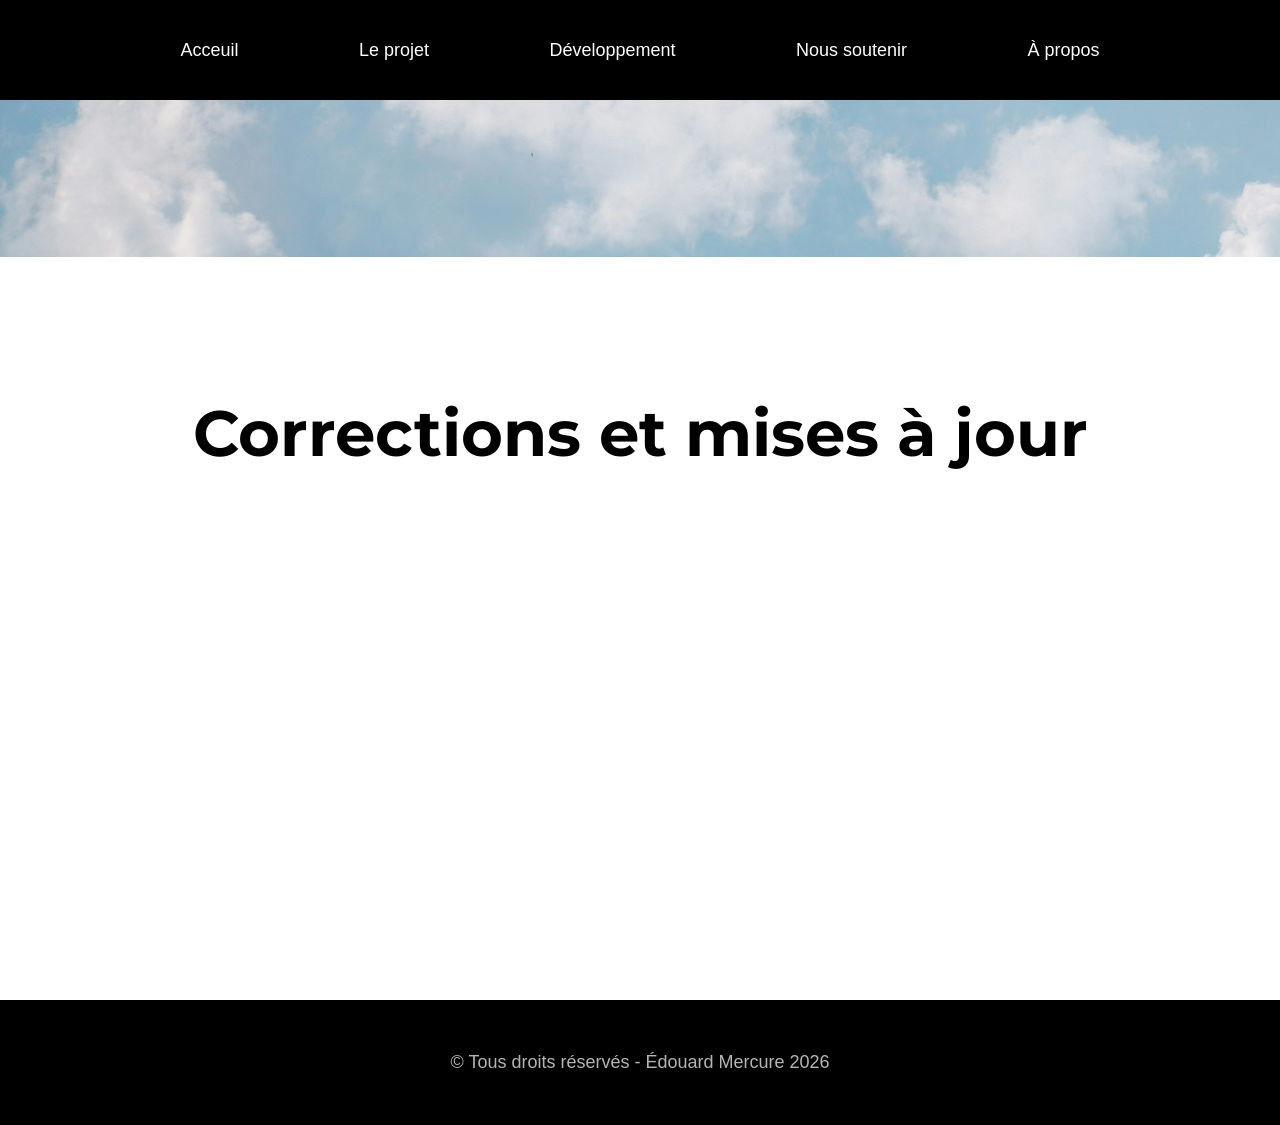
<file: info1 copy.html>
<!DOCTYPE html>
<html lang="fr">
<head>
    <meta charset="UTF-8">
    <meta name="viewport" content="width=device-width, initial-scale=1.0">

    <title>UNIVERSITÉ. L'édition.</title>

    <meta name="description" content="Description de la première caractéristique de la plateforme : l'édition. 
    Les utilisateurs peuvent corriger les références, nuancer les informations et améliorer les articles sans devoir en produire de nouveaux. ">

    <link rel="stylesheet" href="css/style.css">
    <link rel="stylesheet" href="css/info.css">

    <link rel="preconnect" href="https://fonts.googleapis.com">
    <link rel="preconnect" href="https://fonts.gstatic.com" crossorigin>
    <link href="https://fonts.googleapis.com/css2?family=Montserrat:ital,wght@0,100..900;1,100..900&family=Oswald:wght@200..700&display=swap" rel="stylesheet">

</head>
<body class="info">
    <header>
        <ul class="header-container">
            <li><a href="index.html">Acceuil</a></li>
            <li><a href="projet.html">Le projet</a></li>
            <li><a href="">Développement</a></li>
            <li><a href="">Nous soutenir</a></li>
            <li><a href="">À propos</a></li>
        </ul>
    </header>

    <main class="info">
        <div class="hero">
            <div class="hero-text">
                <h1>Corrections et mises à jour</h1>
            </div>
        </div>

        <div class="contenu">
            <div class="main-container info aside">
                 <div class="choix-menu">
                </div>
                <div class="choix-menu">
                </div>
                <div class="choix-menu">
                </div>
            </div>

            <div class="main-container info">
                <div class="container">
                </div>
                <div class="container">
                </div>
                <div class="container">
                </div>    
                 <div class="container">
                </div>   
                <div class="container">
                </div>   
            </div>
        </div>
    </main>

    <footer>
        <div class="footer-container">
            <p>&copy; Tous droits réservés - Édouard Mercure 2026</p>
        </div>
    </footer>
</body>
</html>
</file>
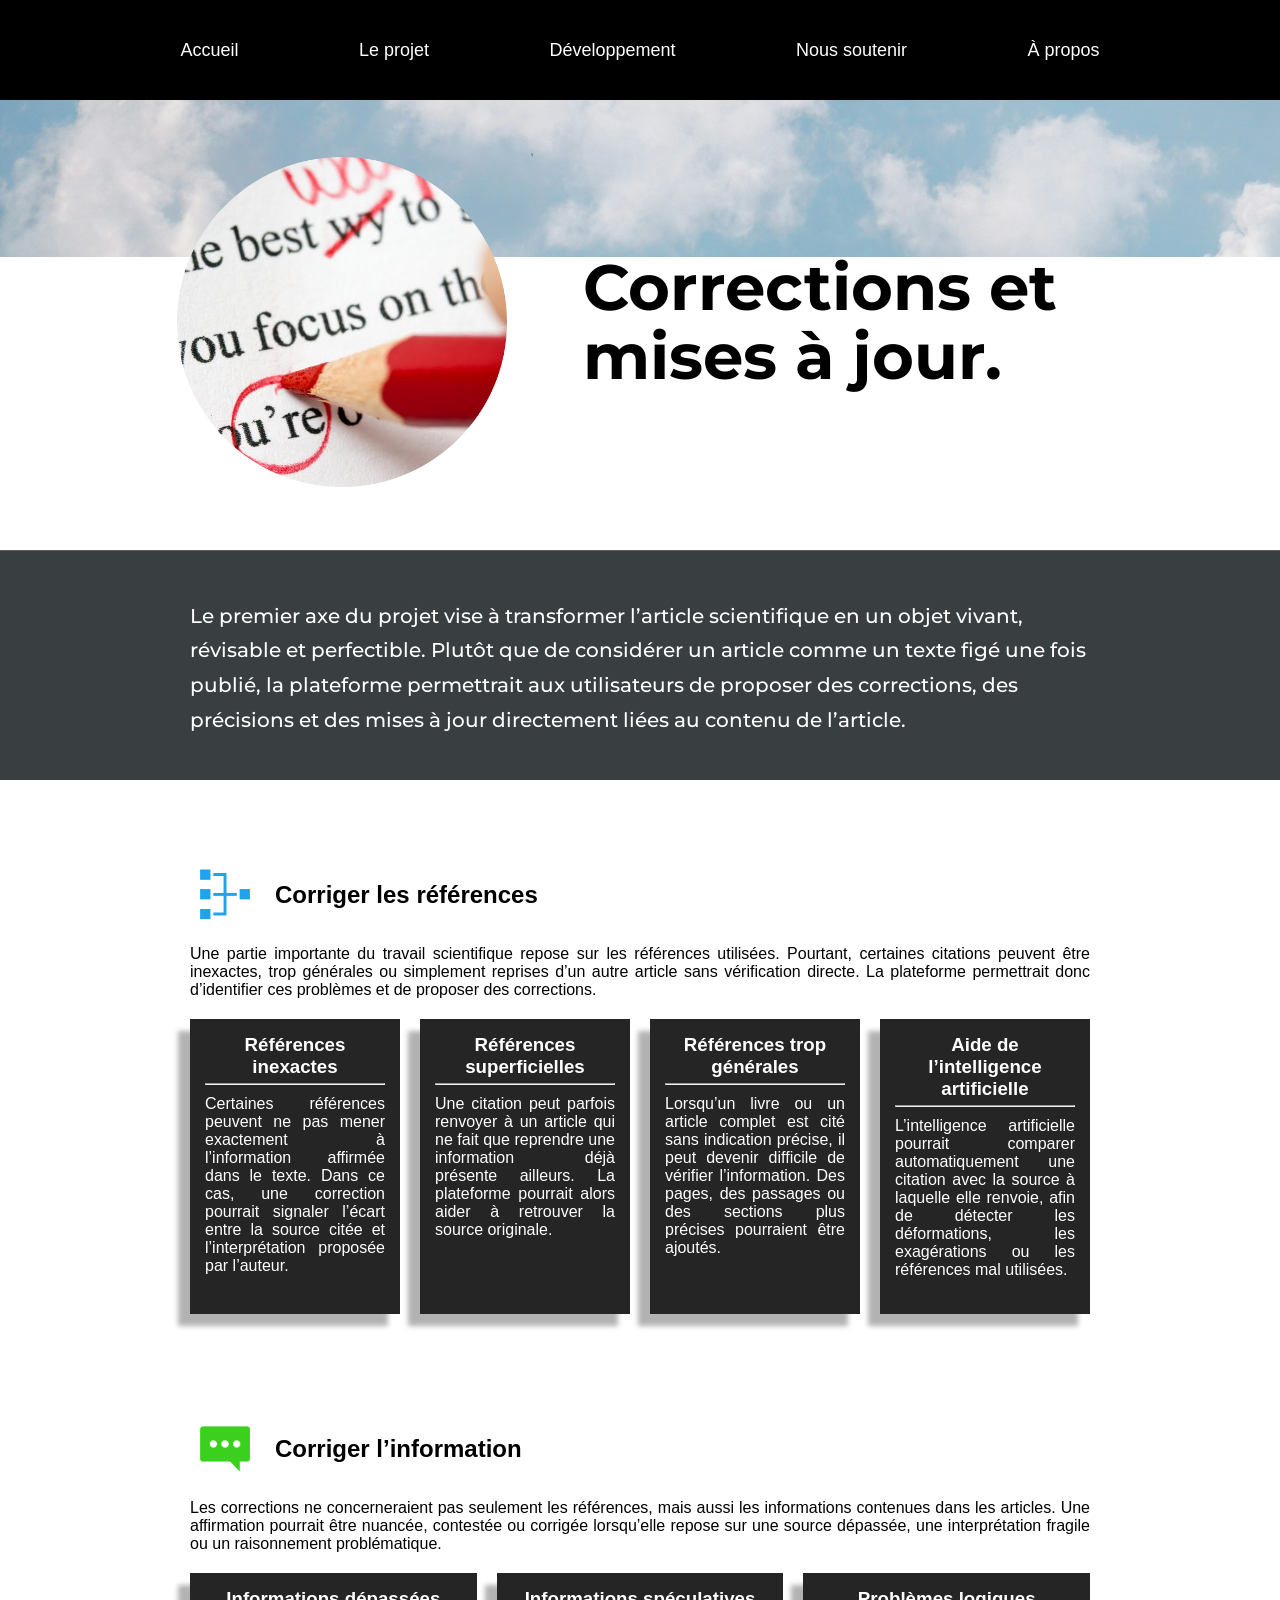
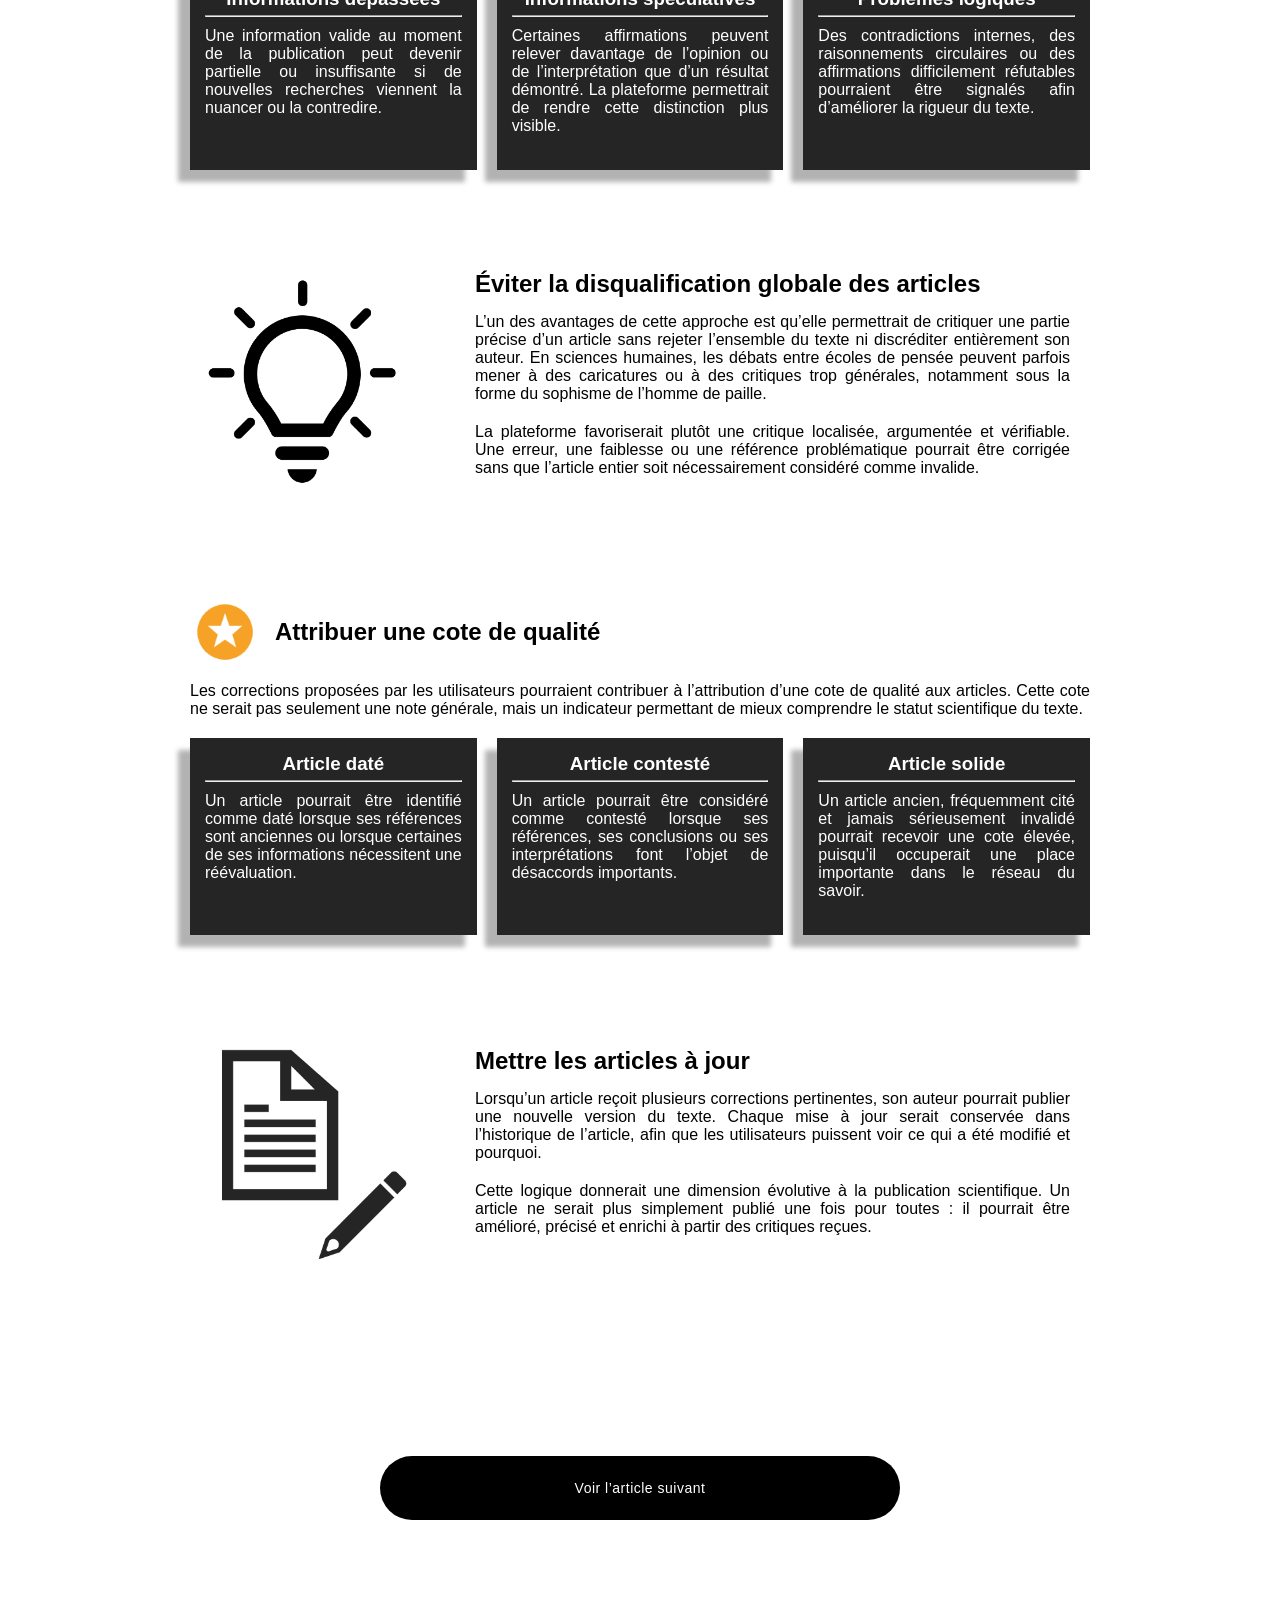
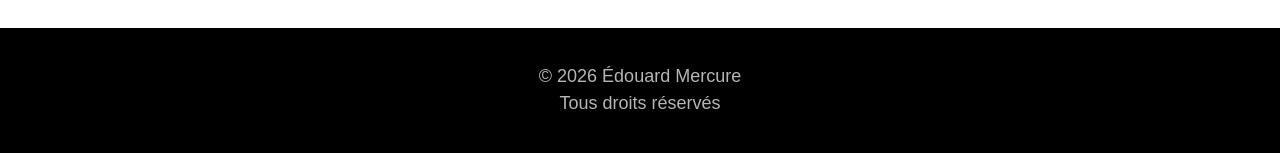
<file: info1.html>
<!DOCTYPE html>
<html lang="fr">
<head>
    <meta charset="UTF-8">

    <meta
        name="viewport"
        content="width=device-width, initial-scale=1.0"
    >

    <title>UNIVERSITÉ. L'édition.</title>

    <meta
        name="description"
        content="Description de la première caractéristique de la plateforme : l’édition. Les utilisateurs peuvent corriger les références, nuancer les informations et améliorer les articles sans devoir en produire de nouveaux."
    >

    <link rel="stylesheet" href="css/style.css">
    <link rel="stylesheet" href="css/info.css">

    <link rel="preconnect" href="https://fonts.googleapis.com">

    <link
        rel="preconnect"
        href="https://fonts.gstatic.com"
        crossorigin
    >

    <link
        href="https://fonts.googleapis.com/css2?family=Montserrat:ital,wght@0,100..900;1,100..900&family=Oswald:wght@200..700&display=swap"
        rel="stylesheet"
    >
</head>

<body class="info">

    <header>

        <ul class="header-container">

            <li>
                <a href="index.html">Accueil</a>
            </li>

            <li>
                <a href="projet.html">Le projet</a>
            </li>

            <li>
                <a href="javascript:void(0)">Développement</a>
            </li>

            <li>
                <a href="javascript:void(0)">Nous soutenir</a>
            </li>

            <li>
                <a href="javascript:void(0)">À propos</a>
            </li>

        </ul>

    </header>


    <main class="info">

        <!-- ==================================================
             HÉRO
             ================================================== -->

        <section class="hero">

            <div class="hero-container">

                <img
                    src="img/info1-icon.png"
                    alt="Illustration représentant la correction et la mise à jour d’articles scientifiques"
                >

                <div class="hero-text">

                    <h1>
                        Corrections et mises à jour.
                    </h1>

                </div>

            </div>


            <div class="hero-description">

                <div class="hero-description-content">

                    <p>
                        Le premier axe du projet vise à transformer
                        l’article scientifique en un objet vivant,
                        révisable et perfectible. Plutôt que de
                        considérer un article comme un texte figé une
                        fois publié, la plateforme permettrait aux
                        utilisateurs de proposer des corrections, des
                        précisions et des mises à jour directement liées
                        au contenu de l’article.
                    </p>

                </div>

            </div>

        </section>


        <!-- ==================================================
             CONTENU PRINCIPAL
             ================================================== -->

        <div class="main-container info">

            <!-- Corriger les références -->

            <section class="container">

                <div class="section-titre">

                    <img
                        src="img/info1-icone1.png"
                        alt=""
                        aria-hidden="true"
                    >

                    <h2>
                        Corriger les références
                    </h2>

                </div>


                <p>
                    Une partie importante du travail scientifique repose
                    sur les références utilisées. Pourtant, certaines
                    citations peuvent être inexactes, trop générales ou
                    simplement reprises d’un autre article sans
                    vérification directe. La plateforme permettrait
                    donc d’identifier ces problèmes et de proposer des
                    corrections.
                </p>


                <div class="sub-container">

                    <article>

                        <h3>
                            Références inexactes
                        </h3>

                        <hr>

                        <p>
                            Certaines références peuvent ne pas mener
                            exactement à l’information affirmée dans le
                            texte. Dans ce cas, une correction pourrait
                            signaler l’écart entre la source citée et
                            l’interprétation proposée par l’auteur.
                        </p>

                    </article>


                    <article>

                        <h3>
                            Références superficielles
                        </h3>

                        <hr>

                        <p>
                            Une citation peut parfois renvoyer à un
                            article qui ne fait que reprendre une
                            information déjà présente ailleurs. La
                            plateforme pourrait alors aider à retrouver
                            la source originale.
                        </p>

                    </article>


                    <article>

                        <h3>
                            Références trop générales
                        </h3>

                        <hr>

                        <p>
                            Lorsqu’un livre ou un article complet est
                            cité sans indication précise, il peut
                            devenir difficile de vérifier l’information.
                            Des pages, des passages ou des sections plus
                            précises pourraient être ajoutés.
                        </p>

                    </article>


                    <article>

                        <h3>
                            Aide de l’intelligence artificielle
                        </h3>

                        <hr>

                        <p>
                            L’intelligence artificielle pourrait
                            comparer automatiquement une citation avec
                            la source à laquelle elle renvoie, afin de
                            détecter les déformations, les exagérations
                            ou les références mal utilisées.
                        </p>

                    </article>

                </div>

            </section>


            <!-- Corriger l’information -->

            <section class="container">

                <div class="section-titre">

                    <img
                        src="img/info1-icone2.png"
                        alt=""
                        aria-hidden="true"
                    >

                    <h2>
                        Corriger l’information
                    </h2>

                </div>


                <p>
                    Les corrections ne concerneraient pas seulement les
                    références, mais aussi les informations contenues
                    dans les articles. Une affirmation pourrait être
                    nuancée, contestée ou corrigée lorsqu’elle repose
                    sur une source dépassée, une interprétation fragile
                    ou un raisonnement problématique.
                </p>


                <div class="sub-container">

                    <article>

                        <h3>
                            Informations dépassées
                        </h3>

                        <hr>

                        <p>
                            Une information valide au moment de la
                            publication peut devenir partielle ou
                            insuffisante si de nouvelles recherches
                            viennent la nuancer ou la contredire.
                        </p>

                    </article>


                    <article>

                        <h3>
                            Informations spéculatives
                        </h3>

                        <hr>

                        <p>
                            Certaines affirmations peuvent relever
                            davantage de l’opinion ou de
                            l’interprétation que d’un résultat démontré.
                            La plateforme permettrait de rendre cette
                            distinction plus visible.
                        </p>

                    </article>


                    <article class="large">

                        <h3>
                            Problèmes logiques
                        </h3>

                        <hr>

                        <p>
                            Des contradictions internes, des
                            raisonnements circulaires ou des
                            affirmations difficilement réfutables
                            pourraient être signalés afin d’améliorer
                            la rigueur du texte.
                        </p>

                    </article>

                </div>

            </section>


            <!-- Critique localisée -->

            <section class="container type2">

                <div class="section-img">

                    <img
                        src="img/info-icone-ampoule.png"
                        alt=""
                        aria-hidden="true"
                    >

                </div>


                <div class="section-txt">

                    <h2>
                        Éviter la disqualification globale des articles
                    </h2>

                    <p>
                        L’un des avantages de cette approche est qu’elle
                        permettrait de critiquer une partie précise d’un
                        article sans rejeter l’ensemble du texte ni
                        discréditer entièrement son auteur. En sciences
                        humaines, les débats entre écoles de pensée
                        peuvent parfois mener à des caricatures ou à des
                        critiques trop générales, notamment sous la
                        forme du sophisme de l’homme de paille.
                    </p>

                    <p>
                        La plateforme favoriserait plutôt une critique
                        localisée, argumentée et vérifiable. Une erreur,
                        une faiblesse ou une référence problématique
                        pourrait être corrigée sans que l’article entier
                        soit nécessairement considéré comme invalide.
                    </p>

                </div>

            </section>


            <!-- Cote de qualité -->

            <section class="container">

                <div class="section-titre">

                    <img
                        src="img/info1-icone3.png"
                        alt=""
                        aria-hidden="true"
                    >

                    <h2>
                        Attribuer une cote de qualité
                    </h2>

                </div>


                <p>
                    Les corrections proposées par les utilisateurs
                    pourraient contribuer à l’attribution d’une cote de
                    qualité aux articles. Cette cote ne serait pas
                    seulement une note générale, mais un indicateur
                    permettant de mieux comprendre le statut
                    scientifique du texte.
                </p>


                <div class="sub-container">

                    <article>

                        <h3>
                            Article daté
                        </h3>

                        <hr>

                        <p>
                            Un article pourrait être identifié comme
                            daté lorsque ses références sont anciennes
                            ou lorsque certaines de ses informations
                            nécessitent une réévaluation.
                        </p>

                    </article>


                    <article>

                        <h3>
                            Article contesté
                        </h3>

                        <hr>

                        <p>
                            Un article pourrait être considéré comme
                            contesté lorsque ses références, ses
                            conclusions ou ses interprétations font
                            l’objet de désaccords importants.
                        </p>

                    </article>


                    <article class="large">

                        <h3>
                            Article solide
                        </h3>

                        <hr>

                        <p>
                            Un article ancien, fréquemment cité et
                            jamais sérieusement invalidé pourrait
                            recevoir une cote élevée, puisqu’il
                            occuperait une place importante dans le
                            réseau du savoir.
                        </p>

                    </article>

                </div>

            </section>


            <!-- Mise à jour des articles -->

            <section class="container type2">

                <div class="section-img">

                    <img
                        src="img/info-icone-edition.png"
                        alt=""
                        aria-hidden="true"
                    >

                </div>


                <div class="section-txt">

                    <h2>
                        Mettre les articles à jour
                    </h2>

                    <p>
                        Lorsqu’un article reçoit plusieurs corrections
                        pertinentes, son auteur pourrait publier une
                        nouvelle version du texte. Chaque mise à jour
                        serait conservée dans l’historique de l’article,
                        afin que les utilisateurs puissent voir ce qui
                        a été modifié et pourquoi.
                    </p>

                    <p>
                        Cette logique donnerait une dimension évolutive
                        à la publication scientifique. Un article ne
                        serait plus simplement publié une fois pour
                        toutes : il pourrait être amélioré, précisé et
                        enrichi à partir des critiques reçues.
                    </p>

                </div>

            </section>

        </div>


        <!-- ==================================================
             ARTICLE SUIVANT
             ================================================== -->

        <section class="next-article">

            <div class="next-article-content">

                <a
                    href="info2.html"
                    class="btn"
                >
                    Voir l’article suivant
                </a>

            </div>

        </section>

    </main>


    <footer>

        <div class="footer-container">

            <p>
                © 2026 Édouard Mercure
            </p>

            <p>
                Tous droits réservés
            </p>

        </div>

    </footer>

</body>
</html>
</file>
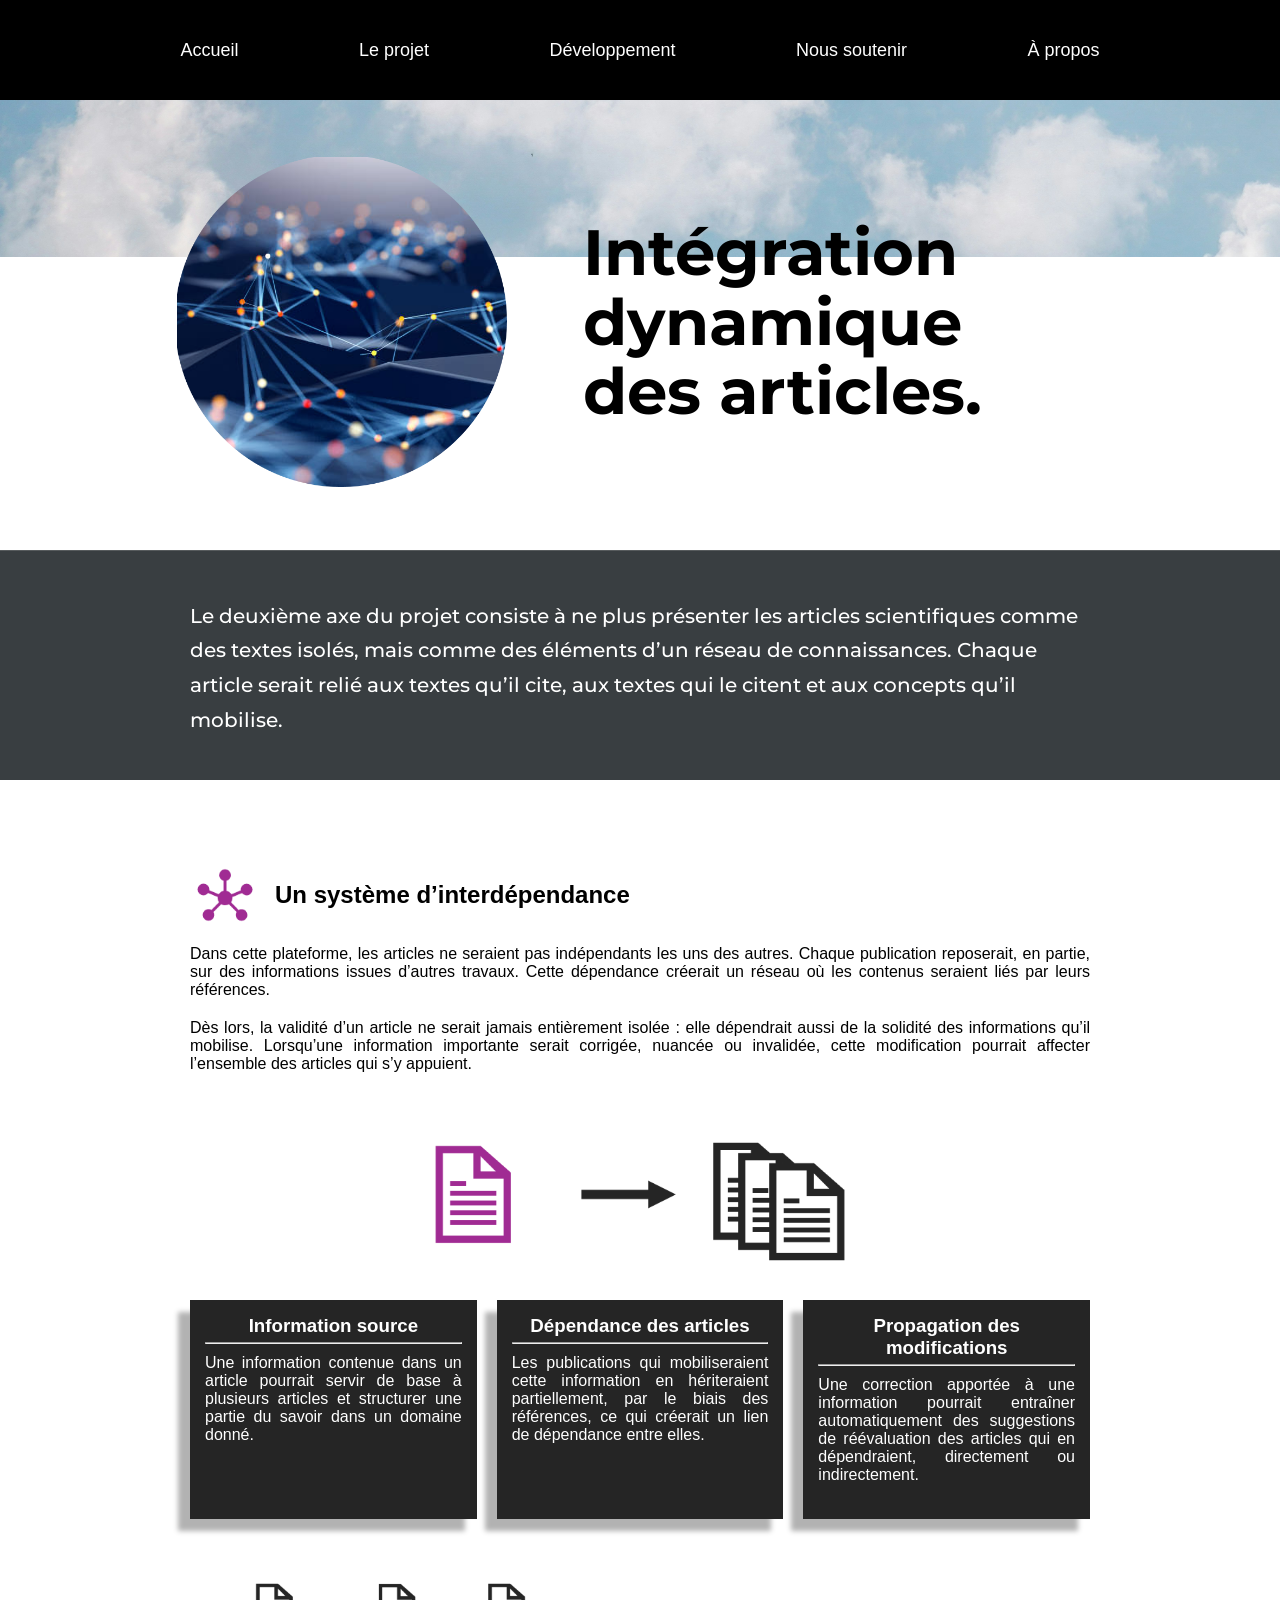
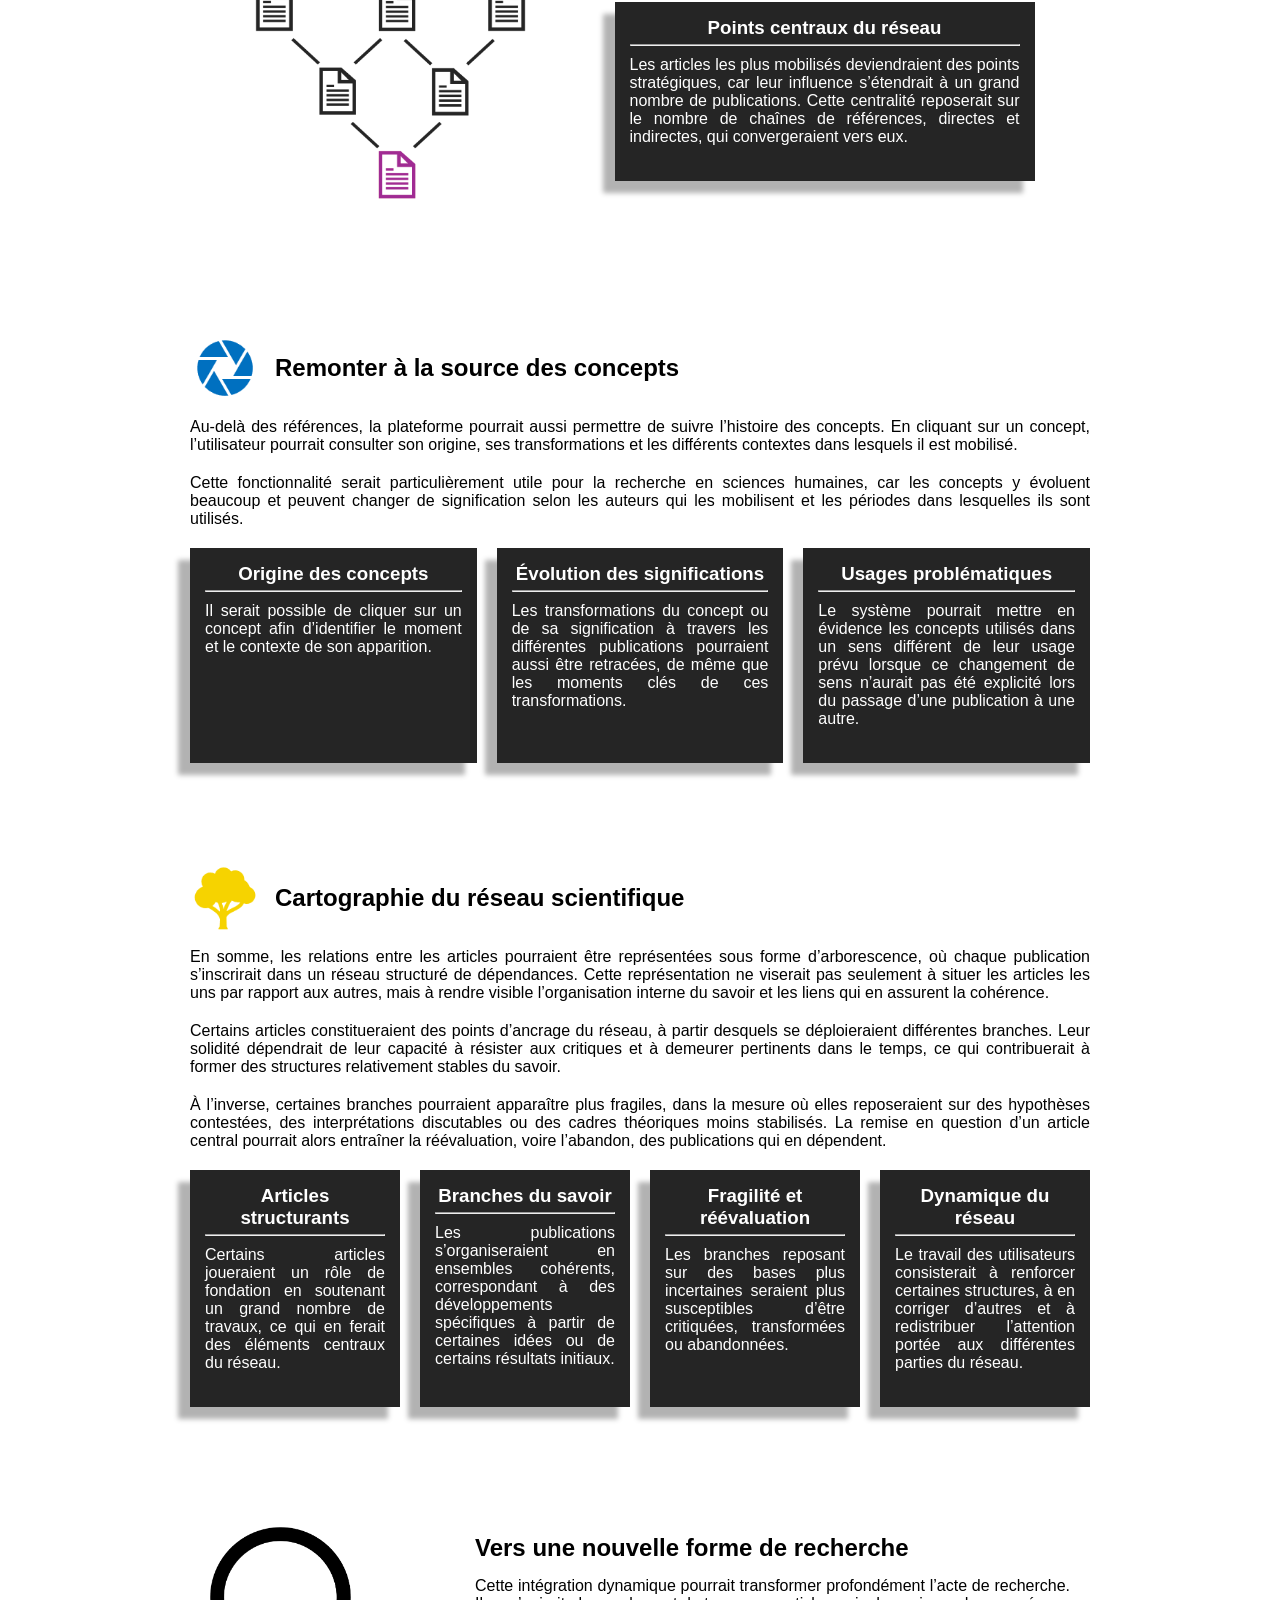
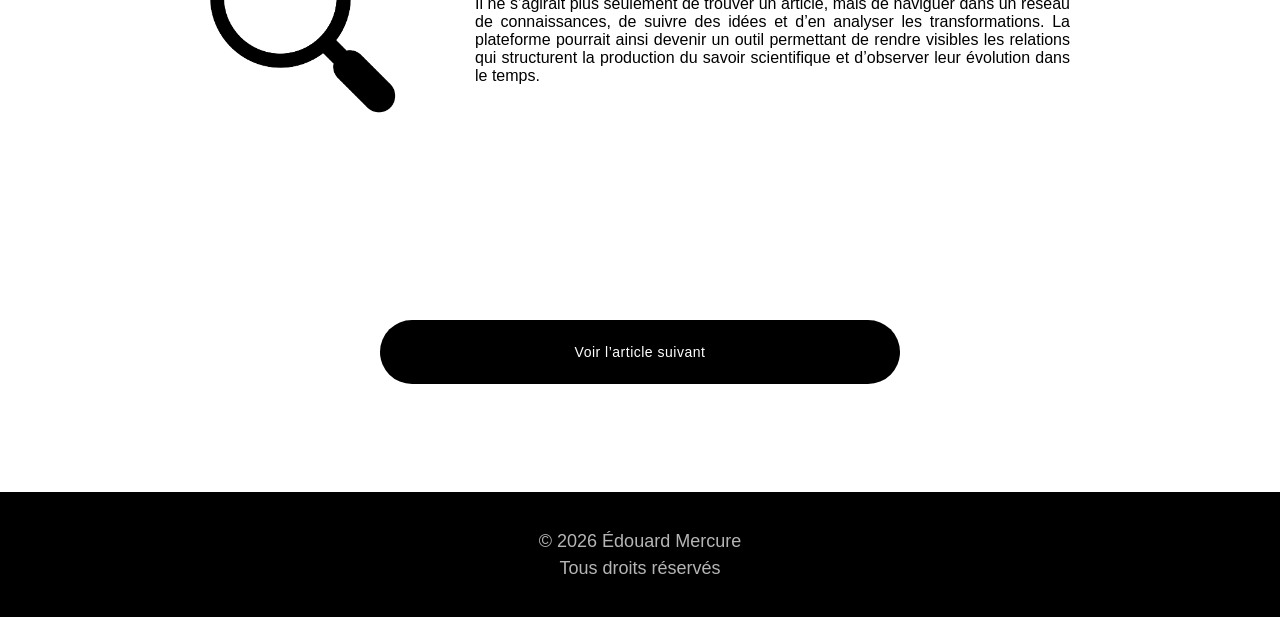
<file: info2.html>
<!DOCTYPE html>
<html lang="fr">
<head>
    <meta charset="UTF-8">

    <meta
        name="viewport"
        content="width=device-width, initial-scale=1.0"
    >

    <title>UNIVERSITÉ. L'intégration dynamique.</title>

    <meta
        name="description"
        content="Description de la deuxième caractéristique de la plateforme : les articles sont liés entre eux, de sorte qu’une modification peut avoir un impact sur tout le réseau de connaissances."
    >

    <link rel="stylesheet" href="css/style.css">
    <link rel="stylesheet" href="css/info.css">

    <link rel="preconnect" href="https://fonts.googleapis.com">
    <link
        rel="preconnect"
        href="https://fonts.gstatic.com"
        crossorigin
    >

    <link
        href="https://fonts.googleapis.com/css2?family=Montserrat:ital,wght@0,100..900;1,100..900&family=Oswald:wght@200..700&display=swap"
        rel="stylesheet"
    >
</head>

<body class="info">

    <header>
        <ul class="header-container">
            <li>
                <a href="index.html">Accueil</a>
            </li>

            <li>
                <a href="projet.html">Le projet</a>
            </li>

            <li>
                <a href="javascript:void(0)">Développement</a>
            </li>

            <li>
                <a href="javascript:void(0)">Nous soutenir</a>
            </li>

            <li>
                <a href="javascript:void(0)">À propos</a>
            </li>
        </ul>
    </header>

    <main class="info">

        <!-- ==================================================
             HÉRO
             ================================================== -->

        <section class="hero">

            <div class="hero-container">

                <img
                    src="img/info2-icon.png"
                    alt="Illustration représentant un réseau d’articles scientifiques"
                >

                <div class="hero-text">
                    <h1>
                        Intégration dynamique des articles.
                    </h1>
                </div>

            </div>

            <div class="hero-description">

                <div class="hero-description-content">
                    <p>
                        Le deuxième axe du projet consiste à ne plus
                        présenter les articles scientifiques comme des
                        textes isolés, mais comme des éléments d’un
                        réseau de connaissances. Chaque article serait
                        relié aux textes qu’il cite, aux textes qui le
                        citent et aux concepts qu’il mobilise.
                    </p>
                </div>

            </div>

        </section>


        <!-- ==================================================
             CONTENU PRINCIPAL
             ================================================== -->

        <div class="main-container info">

            <!-- Système d’interdépendance -->

            <section class="container">

                <div class="section-titre">

                    <img
                        src="img/info2-icone1.png"
                        alt=""
                        aria-hidden="true"
                    >

                    <h2>
                        Un système d’interdépendance
                    </h2>

                </div>

                <p>
                    Dans cette plateforme, les articles ne seraient pas
                    indépendants les uns des autres. Chaque publication
                    reposerait, en partie, sur des informations issues
                    d’autres travaux. Cette dépendance créerait un
                    réseau où les contenus seraient liés par leurs
                    références.
                </p>

                <p>
                    Dès lors, la validité d’un article ne serait jamais
                    entièrement isolée : elle dépendrait aussi de la
                    solidité des informations qu’il mobilise.
                    Lorsqu’une information importante serait corrigée,
                    nuancée ou invalidée, cette modification pourrait
                    affecter l’ensemble des articles qui s’y appuient.
                </p>

                <img
                    class="centrer"
                    src="img/info2-img1.png"
                    alt="Schéma représentant l’interdépendance entre différents articles"
                >

                <div class="sub-container">

                    <article>
                        <h3>
                            Information source
                        </h3>

                        <hr>

                        <p>
                            Une information contenue dans un article
                            pourrait servir de base à plusieurs articles
                            et structurer une partie du savoir dans un
                            domaine donné.
                        </p>
                    </article>

                    <article>
                        <h3>
                            Dépendance des articles
                        </h3>

                        <hr>

                        <p>
                            Les publications qui mobiliseraient cette
                            information en hériteraient partiellement,
                            par le biais des références, ce qui créerait
                            un lien de dépendance entre elles.
                        </p>
                    </article>

                    <article>
                        <h3>
                            Propagation des modifications
                        </h3>

                        <hr>

                        <p>
                            Une correction apportée à une information
                            pourrait entraîner automatiquement des
                            suggestions de réévaluation des articles
                            qui en dépendraient, directement ou
                            indirectement.
                        </p>
                    </article>

                </div>

                <div class="sub-container reseau-central">

                    <img
                        src="img/info2-img2.png"
                        alt="Schéma représentant un article central au sein d’un réseau de publications"
                    >

                    <article>
                        <h3>
                            Points centraux du réseau
                        </h3>

                        <hr>

                        <p>
                            Les articles les plus mobilisés deviendraient
                            des points stratégiques, car leur influence
                            s’étendrait à un grand nombre de publications.
                            Cette centralité reposerait sur le nombre de
                            chaînes de références, directes et indirectes,
                            qui convergeraient vers eux.
                        </p>
                    </article>

                </div>

            </section>


            <!-- Source des concepts -->

            <section class="container">

                <div class="section-titre">

                    <img
                        src="img/info2-icone2.png"
                        alt=""
                        aria-hidden="true"
                    >

                    <h2>
                        Remonter à la source des concepts
                    </h2>

                </div>

                <p>
                    Au-delà des références, la plateforme pourrait
                    aussi permettre de suivre l’histoire des concepts.
                    En cliquant sur un concept, l’utilisateur pourrait
                    consulter son origine, ses transformations et les
                    différents contextes dans lesquels il est mobilisé.
                </p>

                <p>
                    Cette fonctionnalité serait particulièrement utile
                    pour la recherche en sciences humaines, car les
                    concepts y évoluent beaucoup et peuvent changer de
                    signification selon les auteurs qui les mobilisent
                    et les périodes dans lesquelles ils sont utilisés.
                </p>

                <div class="sub-container">

                    <article>
                        <h3>
                            Origine des concepts
                        </h3>

                        <hr>

                        <p>
                            Il serait possible de cliquer sur un concept
                            afin d’identifier le moment et le contexte de
                            son apparition.
                        </p>
                    </article>

                    <article>
                        <h3>
                            Évolution des significations
                        </h3>

                        <hr>

                        <p>
                            Les transformations du concept ou de sa
                            signification à travers les différentes
                            publications pourraient aussi être
                            retracées, de même que les moments clés de
                            ces transformations.
                        </p>
                    </article>

                    <article>
                        <h3>
                            Usages problématiques
                        </h3>

                        <hr>

                        <p>
                            Le système pourrait mettre en évidence les
                            concepts utilisés dans un sens différent de
                            leur usage prévu lorsque ce changement de
                            sens n’aurait pas été explicité lors du
                            passage d’une publication à une autre.
                        </p>
                    </article>

                </div>

            </section>


            <!-- Cartographie du réseau -->

            <section class="container">

                <div class="section-titre">

                    <img
                        src="img/info2-icone3.png"
                        alt=""
                        aria-hidden="true"
                    >

                    <h2>
                        Cartographie du réseau scientifique
                    </h2>

                </div>

                <p>
                    En somme, les relations entre les articles
                    pourraient être représentées sous forme
                    d’arborescence, où chaque publication s’inscrirait
                    dans un réseau structuré de dépendances. Cette
                    représentation ne viserait pas seulement à situer
                    les articles les uns par rapport aux autres, mais à
                    rendre visible l’organisation interne du savoir et
                    les liens qui en assurent la cohérence.
                </p>

                <p>
                    Certains articles constitueraient des points
                    d’ancrage du réseau, à partir desquels se
                    déploieraient différentes branches. Leur solidité
                    dépendrait de leur capacité à résister aux critiques
                    et à demeurer pertinents dans le temps, ce qui
                    contribuerait à former des structures relativement
                    stables du savoir.
                </p>

                <p>
                    À l’inverse, certaines branches pourraient
                    apparaître plus fragiles, dans la mesure où elles
                    reposeraient sur des hypothèses contestées, des
                    interprétations discutables ou des cadres
                    théoriques moins stabilisés. La remise en question
                    d’un article central pourrait alors entraîner la
                    réévaluation, voire l’abandon, des publications qui
                    en dépendent.
                </p>

                <div class="sub-container">

                    <article>
                        <h3>
                            Articles structurants
                        </h3>

                        <hr>

                        <p>
                            Certains articles joueraient un rôle de
                            fondation en soutenant un grand nombre de
                            travaux, ce qui en ferait des éléments
                            centraux du réseau.
                        </p>
                    </article>

                    <article>
                        <h3>
                            Branches du savoir
                        </h3>

                        <hr>

                        <p>
                            Les publications s’organiseraient en
                            ensembles cohérents, correspondant à des
                            développements spécifiques à partir de
                            certaines idées ou de certains résultats
                            initiaux.
                        </p>
                    </article>

                    <article>
                        <h3>
                            Fragilité et réévaluation
                        </h3>

                        <hr>

                        <p>
                            Les branches reposant sur des bases plus
                            incertaines seraient plus susceptibles
                            d’être critiquées, transformées ou
                            abandonnées.
                        </p>
                    </article>

                    <article>
                        <h3>
                            Dynamique du réseau
                        </h3>

                        <hr>

                        <p>
                            Le travail des utilisateurs consisterait à
                            renforcer certaines structures, à en
                            corriger d’autres et à redistribuer
                            l’attention portée aux différentes parties
                            du réseau.
                        </p>
                    </article>

                </div>

            </section>


            <!-- Conclusion -->

            <section class="container type2">

                <div class="section-img">
                    <img
                        src="img/info-icone-loupe.png"
                        alt=""
                        aria-hidden="true"
                    >
                </div>

                <div class="section-txt">

                    <h2>
                        Vers une nouvelle forme de recherche
                    </h2>

                    <p>
                        Cette intégration dynamique pourrait transformer
                        profondément l’acte de recherche. Il ne
                        s’agirait plus seulement de trouver un article,
                        mais de naviguer dans un réseau de
                        connaissances, de suivre des idées et d’en
                        analyser les transformations. La plateforme
                        pourrait ainsi devenir un outil permettant de
                        rendre visibles les relations qui structurent
                        la production du savoir scientifique et
                        d’observer leur évolution dans le temps.
                    </p>

                </div>

            </section>

        </div>


        <!-- ==================================================
             ARTICLE SUIVANT
             ================================================== -->

        <section class="next-article">

            <div class="next-article-content">

                <a
                    href="info3.html"
                    class="btn"
                >
                    Voir l’article suivant
                </a>

            </div>

        </section>

    </main>


    <footer>

        <div class="footer-container">
            <p>© 2026 Édouard Mercure</p>
            <p>Tous droits réservés</p>
        </div>

    </footer>

</body>
</html>
</file>
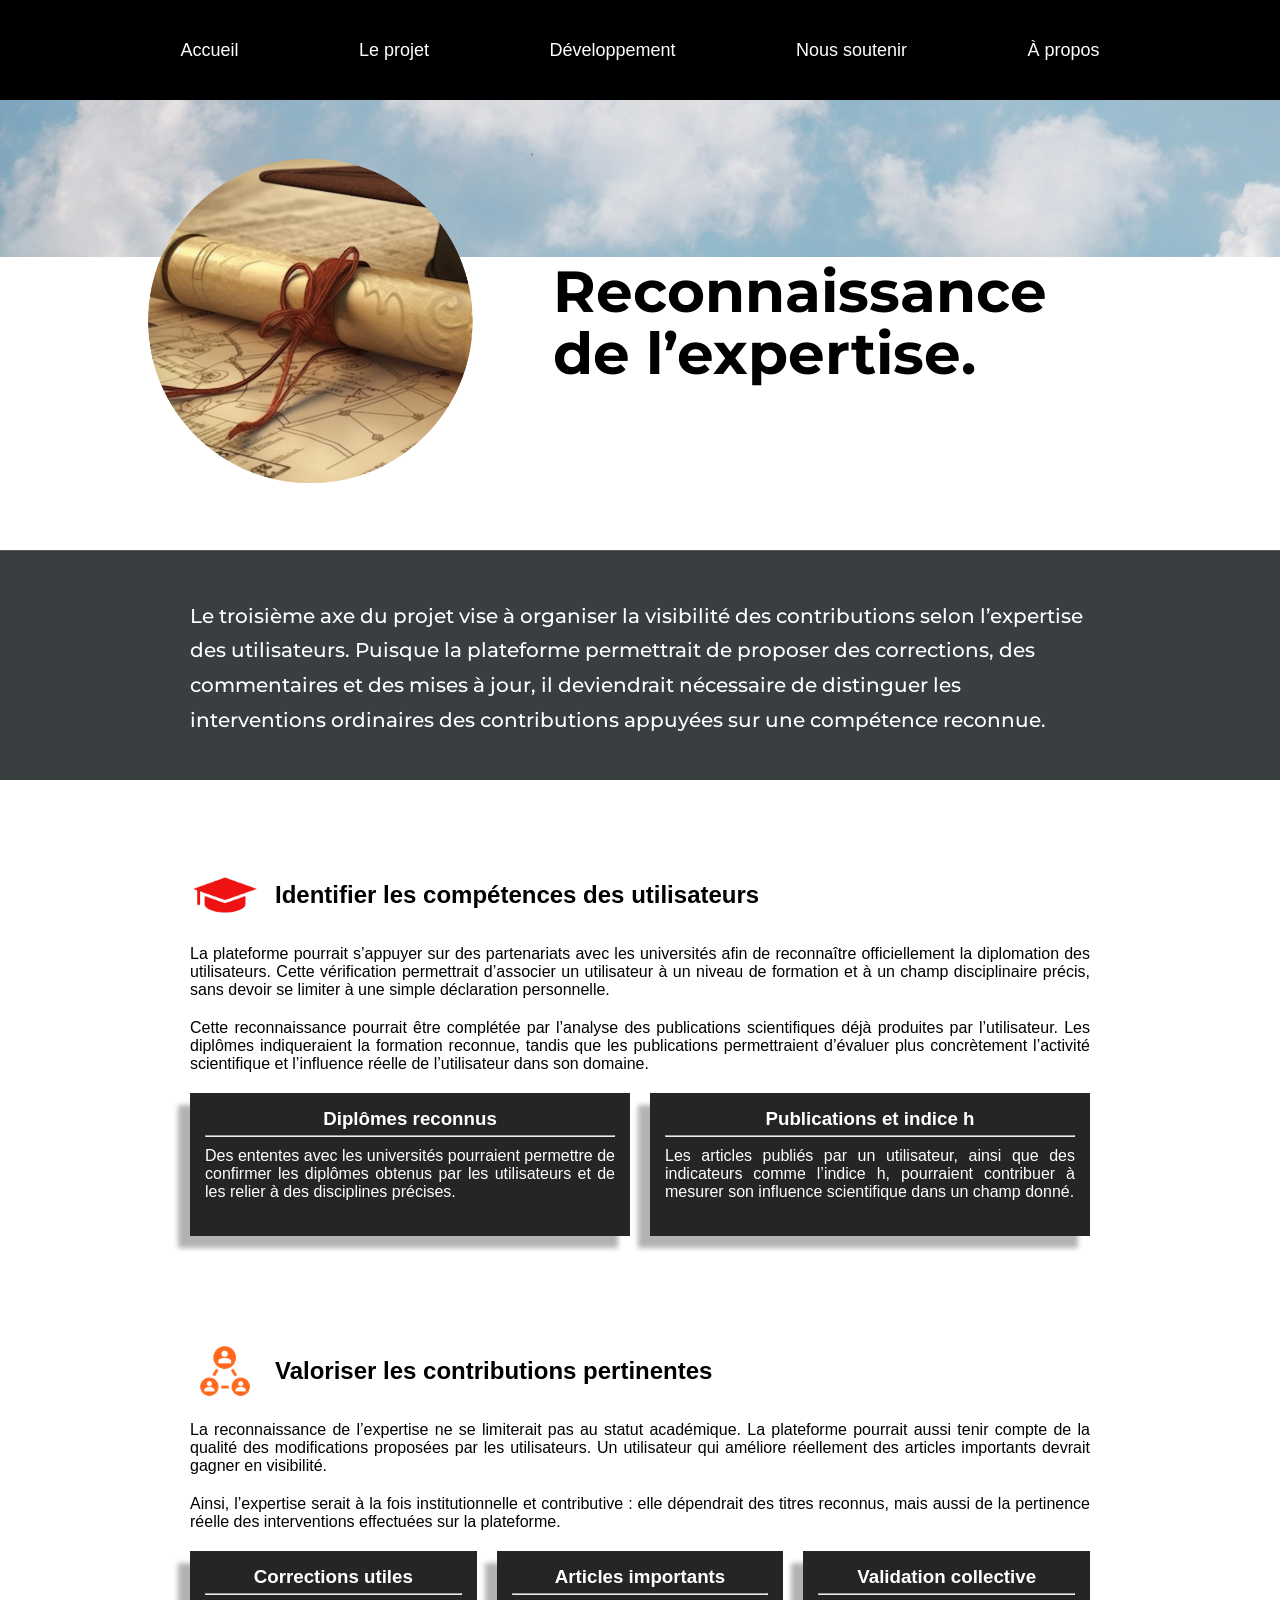
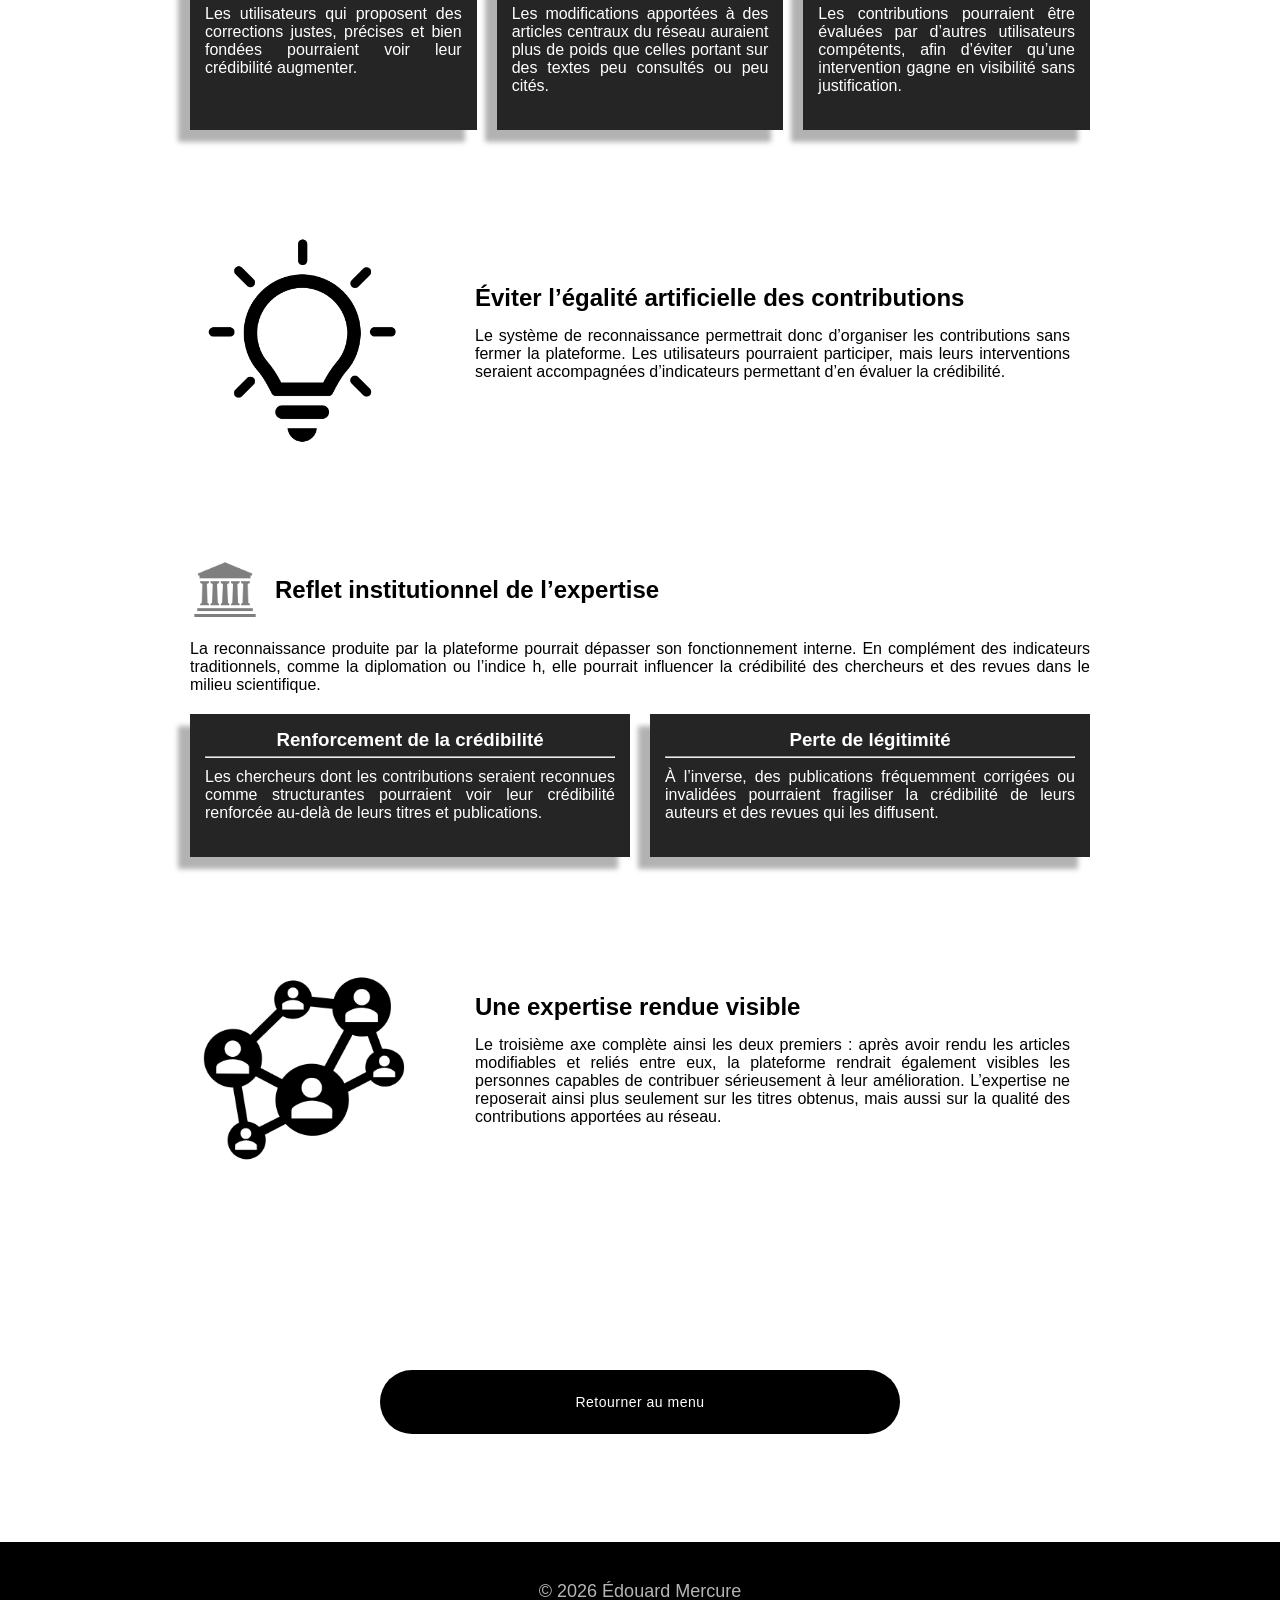
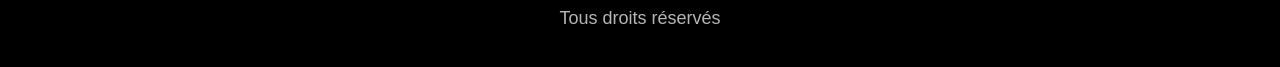
<file: info3.html>
<!DOCTYPE html>
<html lang="fr">
<head>
    <meta charset="UTF-8">

    <meta
        name="viewport"
        content="width=device-width, initial-scale=1.0"
    >

    <title>UNIVERSITÉ. La reconnaissance de l'expertise.</title>

    <meta
        name="description"
        content="Description de la troisième caractéristique de la plateforme : les diplômes et les contributions sont reconnus afin de donner davantage de poids aux interventions des utilisateurs dont l’expertise est établie."
    >

    <link rel="stylesheet" href="css/style.css">
    <link rel="stylesheet" href="css/info.css">

    <link rel="preconnect" href="https://fonts.googleapis.com">

    <link
        rel="preconnect"
        href="https://fonts.gstatic.com"
        crossorigin
    >

    <link
        href="https://fonts.googleapis.com/css2?family=Montserrat:ital,wght@0,100..900;1,100..900&family=Oswald:wght@200..700&display=swap"
        rel="stylesheet"
    >
</head>

<body class="info info3">

    <header>

        <ul class="header-container">

            <li>
                <a href="index.html">Accueil</a>
            </li>

            <li>
                <a href="projet.html">Le projet</a>
            </li>

            <li>
                <a href="javascript:void(0)">Développement</a>
            </li>

            <li>
                <a href="javascript:void(0)">Nous soutenir</a>
            </li>

            <li>
                <a href="javascript:void(0)">À propos</a>
            </li>

        </ul>

    </header>


    <main class="info">

        <!-- ==================================================
             HÉRO
             ================================================== -->

        <section class="hero">

            <div class="hero-container">

                <img
                    src="img/info3-icon.png"
                    alt="Illustration représentant la reconnaissance de l’expertise scientifique"
                >

                <div class="hero-text">
                    <h1>
                        Reconnaissance<br>
                        de l’expertise.
                    </h1>
                </div>

            </div>


            <div class="hero-description">

                <div class="hero-description-content">

                    <p>
                        Le troisième axe du projet vise à organiser la
                        visibilité des contributions selon l’expertise
                        des utilisateurs. Puisque la plateforme
                        permettrait de proposer des corrections, des
                        commentaires et des mises à jour, il deviendrait
                        nécessaire de distinguer les interventions
                        ordinaires des contributions appuyées sur une
                        compétence reconnue.
                    </p>

                </div>

            </div>

        </section>


        <!-- ==================================================
             CONTENU PRINCIPAL
             ================================================== -->

        <div class="main-container info">

            <!-- Compétences des utilisateurs -->

            <section class="container">

                <div class="section-titre">

                    <img
                        src="img/info3-icone1.png"
                        alt=""
                        aria-hidden="true"
                    >

                    <h2>
                        Identifier les compétences des utilisateurs
                    </h2>

                </div>


                <p>
                    La plateforme pourrait s’appuyer sur des
                    partenariats avec les universités afin de
                    reconnaître officiellement la diplomation des
                    utilisateurs. Cette vérification permettrait
                    d’associer un utilisateur à un niveau de formation
                    et à un champ disciplinaire précis, sans devoir se
                    limiter à une simple déclaration personnelle.
                </p>

                <p>
                    Cette reconnaissance pourrait être complétée par
                    l’analyse des publications scientifiques déjà
                    produites par l’utilisateur. Les diplômes
                    indiqueraient la formation reconnue, tandis que les
                    publications permettraient d’évaluer plus
                    concrètement l’activité scientifique et
                    l’influence réelle de l’utilisateur dans son
                    domaine.
                </p>


                <div class="sub-container">

                    <article>

                        <h3>
                            Diplômes reconnus
                        </h3>

                        <hr>

                        <p>
                            Des ententes avec les universités pourraient
                            permettre de confirmer les diplômes obtenus
                            par les utilisateurs et de les relier à des
                            disciplines précises.
                        </p>

                    </article>


                    <article>

                        <h3>
                            Publications et indice h
                        </h3>

                        <hr>

                        <p>
                            Les articles publiés par un utilisateur,
                            ainsi que des indicateurs comme l’indice h,
                            pourraient contribuer à mesurer son
                            influence scientifique dans un champ donné.
                        </p>

                    </article>

                </div>

            </section>


            <!-- Contributions pertinentes -->

            <section class="container">

                <div class="section-titre">

                    <img
                        src="img/info3-icone2.png"
                        alt=""
                        aria-hidden="true"
                    >

                    <h2>
                        Valoriser les contributions pertinentes
                    </h2>

                </div>


                <p>
                    La reconnaissance de l’expertise ne se limiterait
                    pas au statut académique. La plateforme pourrait
                    aussi tenir compte de la qualité des modifications
                    proposées par les utilisateurs. Un utilisateur qui
                    améliore réellement des articles importants devrait
                    gagner en visibilité.
                </p>

                <p>
                    Ainsi, l’expertise serait à la fois institutionnelle
                    et contributive : elle dépendrait des titres
                    reconnus, mais aussi de la pertinence réelle des
                    interventions effectuées sur la plateforme.
                </p>


                <div class="sub-container">

                    <article>

                        <h3>
                            Corrections utiles
                        </h3>

                        <hr>

                        <p>
                            Les utilisateurs qui proposent des
                            corrections justes, précises et bien fondées
                            pourraient voir leur crédibilité augmenter.
                        </p>

                    </article>


                    <article>

                        <h3>
                            Articles importants
                        </h3>

                        <hr>

                        <p>
                            Les modifications apportées à des articles
                            centraux du réseau auraient plus de poids que
                            celles portant sur des textes peu consultés
                            ou peu cités.
                        </p>

                    </article>


                    <article>

                        <h3>
                            Validation collective
                        </h3>

                        <hr>

                        <p>
                            Les contributions pourraient être évaluées
                            par d’autres utilisateurs compétents, afin
                            d’éviter qu’une intervention gagne en
                            visibilité sans justification.
                        </p>

                    </article>

                </div>

            </section>


            <!-- Hiérarchisation des contributions -->

            <section class="container type2">

                <div class="section-img">

                    <img
                        src="img/info-icone-ampoule.png"
                        alt=""
                        aria-hidden="true"
                    >

                </div>


                <div class="section-txt">

                    <h2>
                        Éviter l’égalité artificielle des contributions
                    </h2>

                    <p>
                        Le système de reconnaissance permettrait donc
                        d’organiser les contributions sans fermer la
                        plateforme. Les utilisateurs pourraient
                        participer, mais leurs interventions seraient
                        accompagnées d’indicateurs permettant d’en
                        évaluer la crédibilité.
                    </p>

                </div>

            </section>


<!-- Effets institutionnels -->

<section class="container">

    <div class="section-titre">

        <img
            src="img/info3-icone3.png"
            alt=""
            aria-hidden="true"
        >

        <h2>
            Reflet institutionnel de l’expertise
        </h2>

    </div>

    <p>
        La reconnaissance produite par la plateforme pourrait dépasser
        son fonctionnement interne. En complément des indicateurs
        traditionnels, comme la diplomation ou l’indice h, elle pourrait
        influencer la crédibilité des chercheurs et des revues dans le
        milieu scientifique.
    </p>

    <div class="sub-container">

        <article>

            <h3>
                Renforcement de la crédibilité
            </h3>

            <hr>

            <p>
                Les chercheurs dont les contributions seraient reconnues
                comme structurantes pourraient voir leur crédibilité
                renforcée au-delà de leurs titres et publications.
            </p>

        </article>

        <article>

            <h3>
                Perte de légitimité
            </h3>

            <hr>

            <p>
                À l’inverse, des publications fréquemment corrigées ou
                invalidées pourraient fragiliser la crédibilité de leurs
                auteurs et des revues qui les diffusent.
            </p>

        </article>

    </div>

</section>


<!-- Expertise visible -->

<section class="container type2">

    <div class="section-img">

        <img
            src="img/info-icone-utilisateurs.png"
            alt=""
            aria-hidden="true"
        >

    </div>

    <div class="section-txt">

        <h2>
            Une expertise rendue visible
        </h2>

        <p>
            Le troisième axe complète ainsi les deux premiers : après avoir
            rendu les articles modifiables et reliés entre eux, la plateforme
            rendrait également visibles les personnes capables de contribuer
            sérieusement à leur amélioration. L’expertise ne reposerait ainsi
            plus seulement sur les titres obtenus, mais aussi sur la qualité
            des contributions apportées au réseau.
        </p>

                </div>

            </section>

        </div>


        <!-- ==================================================
             RETOUR AU MENU
             ================================================== -->

        <section class="next-article">

            <div class="next-article-content">

                <a
                    href="index.html"
                    class="btn"
                >
                    Retourner au menu
                </a>

            </div>

        </section>

    </main>


    <footer>

        <div class="footer-container">

            <p>
                © 2026 Édouard Mercure
            </p>

            <p>
                Tous droits réservés
            </p>

        </div>

    </footer>

</body>
</html>
</file>
<file: css/style.css>
:root {
    --aside-bkg-color: rgba(0, 0, 0, 0.6);
    --aside-txt-color: white;
    --article-txt-color: white;
    --article-bkg-color: rgb(37, 37, 37);
    --article-bkg-color-hover: rgb(73, 73, 73);
    --article-shadow-color: rgba(0, 0, 0, 0.3);
    --btn-txt-color: white;
    --btn-bkg-color: black;
    --btn-hover-bkg-color: #32bddc;
    --container-shadow-color: rgba(0, 0, 0, 0.1);
    --header-txt-color: white;
    --header-bkg-color: black;
    --hero-txt-shadow-color: rgba(255, 255, 255, 0.9);
    --img-hover-filter-color: white;
    --main-container-color: white;
    --main-container-link-color: black;
    --main-container-link-hover-color: #32bddc;
    --main-container-shadow-color: rgba(0, 0, 0, 0.1);
    --main-container-projet-color: rgba(255, 255, 255, 0.7);
    --footer-txt-color: rgb(181, 181, 181);
    --footer-bkg-color: black;
}

* {
    margin: 0;
    padding: 0;
    box-sizing: border-box;
}

html {
    font-family: "Trebuchet MS", sans-serif;
    font-size: 100%; /*16px*/
    text-align: justify;
}

/* @keyframes apparitionHero-img {
    from {
        opacity: 0;
        transform: scale(0.9);
    }

    to {
        opacity: 1;
        transform: scale(1);
    }
}

@keyframes apparitionHero-txt {
    from {
        opacity: 0;
        transform: scale(0.9) translateY(15px);
    }

    to {
        opacity: 1;
        transform: scale(1) translateY(0);
    }
} */

body {
    min-height: 100vh;
    display: flex;
    flex-direction: column;
}

body header {
    display: flex;
    justify-content: flex-start;
    flex-direction: row;

    width: 100%;
    height: 100px;

    background-color: var(--header-bkg-color);
    color: var(--header-txt-color);
}

body header a:link,
body header a:visited {
    text-decoration: none;
    color: var(--header-txt-color);
}

body header a:hover {
    text-decoration: underline;
}

body header .header-container {
    display: flex;
    justify-content: space-evenly;
    align-items: center;

    width: 1000px;

    margin: 0 auto;
    padding: 30px;
}

body header .header-container li {
    list-style: none;
    color: var(--header-txt-color);
    padding: 0 10px;
}

body .btn {
    display: inline-block;
    background-color: var(--btn-bkg-color);
    color: var(--btn-txt-color);

    padding: 14px 28px;
    border-radius: 999px;

    font-size: 0.875rem;
    letter-spacing: 0.5px;
    text-decoration: none;

    transition: all 0.25s ease;
}

body .btn:hover {
    background-color: var(--btn-hover-bkg-color);
}

body main {
    width: 100%;
    flex: 1;
}

body main .hero {
    display: flex;
    flex-direction: column;
    justify-content: center;
    align-items: center;

    font-family: Montserrat, sans-serif;
    text-align: center;

    width: 100%;
    height: 475px;

    background-image: url("../img/hero-background3.jpg");
    background-size: cover;
    background-position: center;
    background-attachment: fixed;

    background-position-x: center;
    background-position-y: -120px;
}

body main .hero img {
    /* animation: apparitionHero-img 1.25s ease-out; */

    width: 275px;
}

body main .hero .hero-text h1 {
    animation: apparitionHero-txt 1.25s ease-out;

    font-size: clamp(36px, 5vw, 65px);
    /* font-size: 3rem; */
    margin-bottom: 15px;
}

body main .hero p {
    animation: apparitionHero-txt 1.25s ease-out;

    font-size: clamp(14px, 1.6vw, 20px);
    font-weight: bold;
    text-shadow: 0 0 2dvh var(--hero-txt-shadow-color);
    margin-bottom: 20px;
}

body main .main-container {
    display: flex;
    align-items: center;

    max-width: 1100px;
    width: 100%;

    gap: 40px;
    margin: 70px auto;
    padding: 60px;
    border-radius: 24px;

    box-shadow: 0 12px 35px var(--main-container-shadow-color);
    background-color: var(--main-container-color);
}

body main .main-container .img-container {
    overflow: hidden;

    width: 500px;
    height: 300px;
}

body main .main-container .img-container img {
    object-fit: cover;
    transition: all 0.5s ease;

    width: 100%;
    height: 100%;
}

body main .main-container .img-container:hover img {
    transform: scale(1.05);
}

body main .main-container .txt-container {
   
    width: 55%;
    border: none;
}

body main .main-container .txt-container h2 {
    /* font-size: clamp(28px, 2.5vw, 32px); */
    text-align: left;
    font-size:1.875rem;
    margin-bottom: 5px;
}

body main .main-container .txt-container hr {
    margin-bottom: 20px;
}

body main .main-container .txt-container p {
    margin-top: 15px;
    /* font-size: clamp(14px, 1.3vw, 18px); */
    font-size:1rem;
    line-height: 1.6;
    margin-bottom: 25px;
}

body main .main-container .txt-container a:not(.btn):link,
body main .main-container .txt-container a:not(.btn):visited {
    text-decoration: none;
    color: var(--main-container-link-color);
}

body main .main-container .txt-container a:not(.btn):hover {
    text-decoration: none;
    color: var(--main-container-link-hover-color);
}

body main .main-container .txt-container.large {
    text-align: center;
    width: 100%;
}

body main .main-container .txt-container.large h2 {
    text-align: center;
}

body footer {
    height: 100px;
    background-color: var(--footer-bkg-color);
    color: var(--footer-txt-color);
}

body footer .footer-container {
    display: flex;
    flex-direction: column;
    justify-content: center;
    align-items: center;

    width: 100%;
    height: 100%;

    margin: 0 auto;
}

body footer .footer-container a:link,
body footer .footer-container a:visited {
    text-decoration: none;
    color: var(--footer-txt-color);
}

body footer .footer-container a:hover {
    text-decoration: underline;
}

body footer .footer-container p, 
body footer .footer-container a {
    color: var(--footer-txt-color);
    padding: 3px 0;
}

@media (min-width: 1200px) {

    body main .hero {
                background-attachment: fixed;
        background-position: center -1100px;
    }

    body header .header-container {
        width: 1200px;
    }

    body header .header-container li {
        font-size: 1.125rem;
    }

    body main .hero {
        height: 600px;
    }

    body main .hero img {
        width: 350px;
    }

    body footer {
        height: 125px;
    }

    body footer .footer-container {
        font-size: 1.125rem;
    }

        body footer .footer-container table tr td{
        padding: 0 1px;
        text-align: center;
    }
}

@media (min-width: 768px) and (max-width: 1199px) {

    body main .hero {
        background-attachment: fixed;
        background-position: center -370px;
    }

    body main .main-container {
        max-width: 85%;
        padding: 45px;
        gap: 30px;
    }
}

@media (max-width: 767px) {
    body header {
        height: auto;
    }

    body header .header-container {
        flex-direction: column;
        width: 100%;
        gap: 12px;
        padding: 20px;
    }

    body main .hero {
        height: 375px;
            background-attachment: fixed;
        background-position: center;
    }

    body main .hero img {
        width: 200px;
    }

    body main .main-container {
        flex-direction: column;
        max-width: none;
        margin: 20px auto;
        padding: 20px 30px;
        gap: 25px;
    }

    body main .main-container:has(> .txt-container:first-child) {
        flex-direction: column-reverse;
    }

    body main .main-container .txt-container {
        width: 100%;
        height: auto;
        text-align: center;
    }

    body main .main-container .txt-container h2 {
        margin:auto 30px;
    }

    body main .main-container .txt-container hr {
        display: none;
    }

    body main .main-container .txt-container p {
        padding: 0 0px;
        margin-bottom: 40px;
    }

    body main .main-container .txt-container h2 {
        text-align: center;

    }

    body main .main-container .img-container {
        width: 100%;
        height: 220px;
    }

    body footer {
        height: 75px;
        font-size: 0.875rem;
    }

    body footer .footer-container {
        text-align: center;
    }
}
</file>
<file: css/info.css>
/* =========================================================
   STRUCTURE GÉNÉRALE
   ========================================================= */

body.info main.info {
    width: 100%;

    display: flex;
    flex: 1;
    flex-direction: column;
}


/* =========================================================
   HÉRO
   ========================================================= */

body.info main.info .hero {
    width: 100%;
    min-height: clamp(520px, 65vh, 680px);

    display: flex;
    flex-direction: column;

    background-image: url(../img/hero-background3.jpg);
    background-size: cover;
    background-position: center;
    background-repeat: no-repeat;

    overflow: hidden;
}


/* Conteneur de l’image et du titre */

body.info main.info .hero .hero-container {
    width: 100%;
    max-width: 1100px;
    min-height: 400px;

    margin: 0 auto;
    padding: 50px 40px;

    display: grid;
    grid-template-columns:
        minmax(220px, 330px)
        minmax(320px, 520px);

    justify-content: center;
    align-items: center;

    column-gap: clamp(40px, 6vw, 80px);

    flex: 1;
}


/* Image du héros */

body.info main.info .hero .hero-container img {
    display: block;

    width: 100%;
    max-width: 330px;
    height: auto;

    justify-self: center;
    object-fit: contain;
}


/* Zone du titre */

body.info main.info .hero .hero-container .hero-text {
    width: 100%;
    min-width: 0;

    text-align: left;
}


/* Titre principal */

body.info main.info .hero .hero-container .hero-text h1 {
    margin: 0;

    color: black;

    font-size: clamp(2.7rem, 5vw, 4.7rem);
    line-height: 1.08;

    text-wrap: balance;

    text-shadow: none;
    filter: none;
}


/* =========================================================
   BANDEAU DESCRIPTIF DU HÉRO
   ========================================================= */

body.info main.info .hero .hero-description {
    width: 100%;

    color: white;
    background-color: rgba(8, 14, 18, 0.8);

    border-top: 1px solid rgba(255, 255, 255, 0.15);

    backdrop-filter: none;
    -webkit-backdrop-filter: none;
}


/*
   Le padding vertical de 38px produit un bandeau environ
   1,75 fois plus haut que la version initiale de 22px.
*/

body.info main.info .hero .hero-description-content {
    width: 100%;
    max-width: 1100px;

    margin: 0 auto;
    padding: 48px 40px;
}

body.info main.info .hero .hero-description p {
    width: 100%;
    max-width: 900px;

    margin: 0 auto;

    color: white;

    font-size: clamp(1.08rem, 1.55vw, 1.28rem);
    font-weight: 500;
    line-height: 1.75;

    text-align: left;

    text-shadow: none;
    filter: none;
}


/* =========================================================
   CONTENU PRINCIPAL
   ========================================================= */

body.info main.info .main-container.info {
    width: 100%;
    max-width: 1100px;

    margin: 0 auto;
    padding: 30px;

    display: flex;
    flex: 1;
    flex-direction: row;
    flex-wrap: wrap;
    justify-content: center;

    gap: 0;

    border-radius: 0;
    box-shadow: none;

    background-color: var(--main-container-color);
}


/* Sections principales */

body.info main.info .container {
    width: auto;

    margin: 20px 40px;
    padding: 30px;
}

body.info main.info .container h1,
body.info main.info .container h2 {
    margin-bottom: 15px;
}

body.info main.info .container h3 {
    margin-bottom: 5px;

    text-align: center;
}

body.info main.info .container hr {
    margin-bottom: 10px;
}

body.info main.info .container p {
    margin-bottom: 20px;
}

body.info.info3 main.info .hero .hero-container {
    grid-template-columns:
        minmax(220px, 330px)
        minmax(0, 580px);
}

body.info.info3 main.info .hero .hero-container .hero-text {
    min-width: 0;
}

body.info.info3 main.info .hero .hero-container .hero-text h1 {
    font-size: clamp(2.5rem, 4.5vw, 4.2rem);
    line-height: 1.08;

    overflow-wrap: normal;
    word-break: normal;
    hyphens: none;
}


/* =========================================================
   IMAGES CENTRÉES
   ========================================================= */

body.info main.info .container img.centrer {
    display: block;

    width: 40%;

    margin: 60px auto 30px;
}


/* =========================================================
   TITRES DE SECTIONS
   ========================================================= */

body.info main.info .container .section-titre {
    display: flex;
    align-items: center;

    gap: 15px;

    margin-bottom: 15px;
}

body.info main.info .container .section-titre img {
    width: 70px;
    height: auto;
}

body.info main.info .container .section-titre h2 {
    margin-bottom: 0;
}


/* =========================================================
   CARTES
   ========================================================= */

body.info main.info .container .sub-container {
    display: flex;
    flex-wrap: wrap;
    justify-content: center;

    gap: 20px;
}

body.info main.info .container .sub-container article {
    flex: 1 1 200px;

    padding: 15px;

    color: var(--article-txt-color);
    background-color: var(--article-bkg-color);

    box-shadow: -12px 12px 5px var(--article-shadow-color);

    transition:
        background-color 0.25s ease,
        box-shadow 0.25s ease,
        transform 0.25s ease;
}

body.info main.info .container .sub-container article:hover {
    background-color: var(--article-bkg-color-hover);
}


/* =========================================================
   RÉSEAU CENTRAL
   ========================================================= */

body.info main.info .container .sub-container.reseau-central {
    width: 100%;
    max-width: 850px;

    margin: 60px auto 30px;

    display: flex;
    flex-wrap: nowrap;
    justify-content: center;
    align-items: center;

    gap: clamp(40px, 7vw, 80px);
}

body.info main.info .container .sub-container.reseau-central img {
    width: clamp(240px, 34%, 330px);
    height: auto;

    flex: 0 0 auto;

    object-fit: contain;
}

body.info main.info .container .sub-container.reseau-central article {
    width: 100%;
    max-width: 420px;

    margin: 0;

    flex: 0 1 420px;
}


/* =========================================================
   DERNIÈRE SECTION DE CONTENU
   ========================================================= */

body.info main.info .container.type2 {
    display: flex;
    align-items: center;
}

body.info main.info .container.type2 {
    width: auto;
    max-width: none;

    display: flex;
    align-items: center;
    justify-content: center;
    gap: 40px;
}

body.info main.info .container.type2 .section-img {
    flex: 0 0 clamp(180px, 20vw, 225px);
}

body.info main.info .container.type2 .section-img img {
    display: block;

    width: 100%;
    height: auto;

    object-fit: contain;
}

body.info main.info .container.type2 .section-txt {
    margin: 0 20px;
}


/* =========================================================
   ARTICLE SUIVANT
   ========================================================= */

body.info main.info .next-article {
    position: relative;

    width: 100%;
    min-height: 250px;

    padding: 50px 30px;

    display: flex;
    justify-content: center;
    align-items: center;

    background-image: url(../img/hero-background3.jpg);
    background-size: cover;
    background-position: center 72%;
    background-repeat: no-repeat;
    background-attachment: fixed;

    overflow: hidden;
}


/* Léger voile pour améliorer le contraste */

body.info main.info .next-article::before {
    content: "";

    position: absolute;
    inset: 0;

    pointer-events: none;
}


/* Conteneur intérieur */

body.info main.info .next-article-content {
    position: relative;
    z-index: 1;

    width: 100%;
    max-width: 1100px;

    display: flex;
    justify-content: center;
    align-items: center;
}


/* Bouton */

body.info main.info .next-article .btn {
    display: block;

    width: min(520px, 70%);

    margin: 0;
    padding: 24px 28px;

    text-align: center;
}


/* =========================================================
   GRAND ÉCRAN
   ========================================================= */

@media (min-width: 1200px) {

    body.info main.info .hero {
        min-height: 680px;

         background-attachment: fixed;
        background-position: center -1450px;
    }

    body.info main.info .hero .hero-container {
        min-height: 455px;
    }

    body.info main.info .hero .hero-container img {
        max-width: 330px;
    }

    body.info main.info .container img.centrer {
        width: 50%;
    }

    body.info main.info .next-article {
        min-height: 280px;

        background-position: center 72%;
    }

        body.info main.info .container.type2 .section-img {
        flex-basis: 225px;
    }
}


/* =========================================================
   TABLETTE
   ========================================================= */

@media (min-width: 768px) and (max-width: 1199px) {

    body.info main.info .hero {
        min-height: 590px;
        background-attachment: fixed;
        background-position: center -400px;
    }


    body.info main.info .hero .hero-container {
        min-height: 390px;

        padding: 45px 40px;

        grid-template-columns:
            minmax(210px, 285px)
            minmax(300px, 440px);

        column-gap: clamp(35px, 5vw, 60px);
    }

    body.info main.info .hero .hero-container img {
        max-width: 285px;
    }

    body.info main.info .hero .hero-container .hero-text h1 {
        font-size: clamp(2.8rem, 5.7vw, 4rem);
    }

    body.info main.info .hero .hero-description-content {
        padding: 34px 40px;
    }

    body.info main.info .hero .hero-description p {
        max-width: 850px;
    }

    body.info main.info .container {
        margin-right: 20px;
        margin-left: 20px;
    }

        body.info.info3 main.info .hero .hero-container {
        grid-template-columns:
            minmax(210px, 285px)
            minmax(0, 460px);
    }

    body.info.info3 main.info .hero .hero-container .hero-text h1 {
        font-size: clamp(2.5rem, 5vw, 3.7rem);
    }


        body.info main.info .container.type2 {
        width: 85%;
        max-width: 700px;
        margin: auto;

        flex-direction: column;
        align-items: center;

        gap: 25px;
    }

    body.info main.info .container.type2 .section-img {
        width: 100%;
        flex: none;

        display: flex;
        justify-content: center;
        align-items: center;
    }

    body.info main.info .container.type2 .section-img img {
        width: min(42vw, 250px);
        max-width: 250px;
        height: auto;
    }

    body.info main.info .container.type2 .section-txt {
        width: 100%;
        margin: 0;
    }

    body.info main.info .container.type2 .section-txt h2 {
        text-align: center;
    }
}


/* =========================================================
   CELLULAIRE
   ========================================================= */

@media (max-width: 767px) {

    body.info main.info .hero {
        min-height: 0;
        height: auto;

        background-attachment: fixed;
        background-position: center;

        overflow: hidden;
    }


    /* Image et titre en colonne */

    body.info main.info .hero .hero-container {
        width: 100%;
        max-width: none;
        min-height: 0;
        height: auto;

        margin: 0;
        padding: 35px 20px 30px;

        display: flex;
        flex-direction: column;
        justify-content: flex-start;
        align-items: center;

        gap: 25px;
    }

    body.info main.info .hero .hero-container img {
        width: min(190px, 58vw);
        max-width: 100%;
        height: auto;

        flex: none;
    }

    body.info main.info .hero .hero-container .hero-text {
        width: 100%;
        min-width: 0;

        flex: none;

        text-align: center;
    }

body.info main.info .hero .hero-container .hero-text h1 {
    width: 100%;
    max-width: 100%;

    margin: 0;

    font-size: clamp(1.75rem, 8.5vw, 2.8rem);
    line-height: 1.08;

    text-align: center;
    text-wrap: balance;

    overflow-wrap: normal;
    word-break: normal;
    hyphens: none;

    text-shadow: none;
    filter: none;
}

    body.info.info3 main.info .hero .hero-container .hero-text h1 {
    font-size: clamp(1.75rem, 8.5vw, 2.8rem);
}


    /* Bandeau descriptif */

    body.info main.info .hero .hero-description {
        min-height: 0;
        height: auto;

        background-color: rgba(8, 14, 18, 0.84);

        overflow: visible;
    }

    body.info main.info .hero .hero-description-content {
        width: 100%;
        max-width: none;

        margin: 0;
        padding: 30px 22px;
    }

    body.info main.info .hero .hero-description p {
        width: 100%;
        max-width: none;

        margin: 0;

        font-size: 0.95rem;
        line-height: 1.6;

        text-align: center;

        text-shadow: none;
        filter: none;
    }


    /* Contenu principal */

    body.info main.info .main-container.info {
        width: 100%;

        padding: 20px;
    }

    body.info main.info .container {
        width: 100%;

        margin: 20px 0;
        padding: 20px;
    }

    /* Titres de sections */

    body.info main.info .container .section-titre {
        flex-direction: column;
        justify-content: center;

        gap: 10px;
    }

    body.info main.info .container .section-titre h2 {
        text-align: center;
    }


    /* Images principales */

    body.info main.info .container img.centrer {
        display: block;

        width: 100%;

        margin: 45px auto 30px;
    }


    /* Cartes */

    body.info main.info .container .sub-container {
        flex-direction: column;
    }

    body.info main.info .container .sub-container article {
        width: 100%;

        flex: none;
    }


    /* Réseau central */

    body.info main.info .container .sub-container.reseau-central {
        max-width: 100%;

        margin: 45px auto 20px;

        flex-direction: column;

        gap: 30px;
    }

    body.info main.info .container .sub-container.reseau-central img {
        width: min(80%, 300px);
    }

    body.info main.info .container .sub-container.reseau-central article {
        width: 100%;
        max-width: 430px;

        flex: none;
    }


    /* Dernière section */

    body.info main.info .container.type2 {
        display: flex;
        flex-direction: column;
        align-items: center;
    }

    body.info main.info .container.type2 .section-img {
        width: 100%;

        margin: 0;

        display: flex;
        justify-content: center;
        align-items: center;

        flex: none;
    }

    body.info main.info .container.type2 .section-img img {
        width: 75%;
        max-width: 300px;
    }

    body.info main.info .container.type2 .section-txt {
        margin: 0;
    }

    body.info main.info .container.type2 .section-txt h2 {
        text-align: center;
    }


    /* Article suivant */

    body.info main.info .next-article {
        min-height: 250px;
        padding: 50px 30px;
        background-position: center 72%;
    }

    body.info main.info .next-article .btn {
        width: min(100%, 420px);
        padding: 21px 24px;
    }
}
</file>
